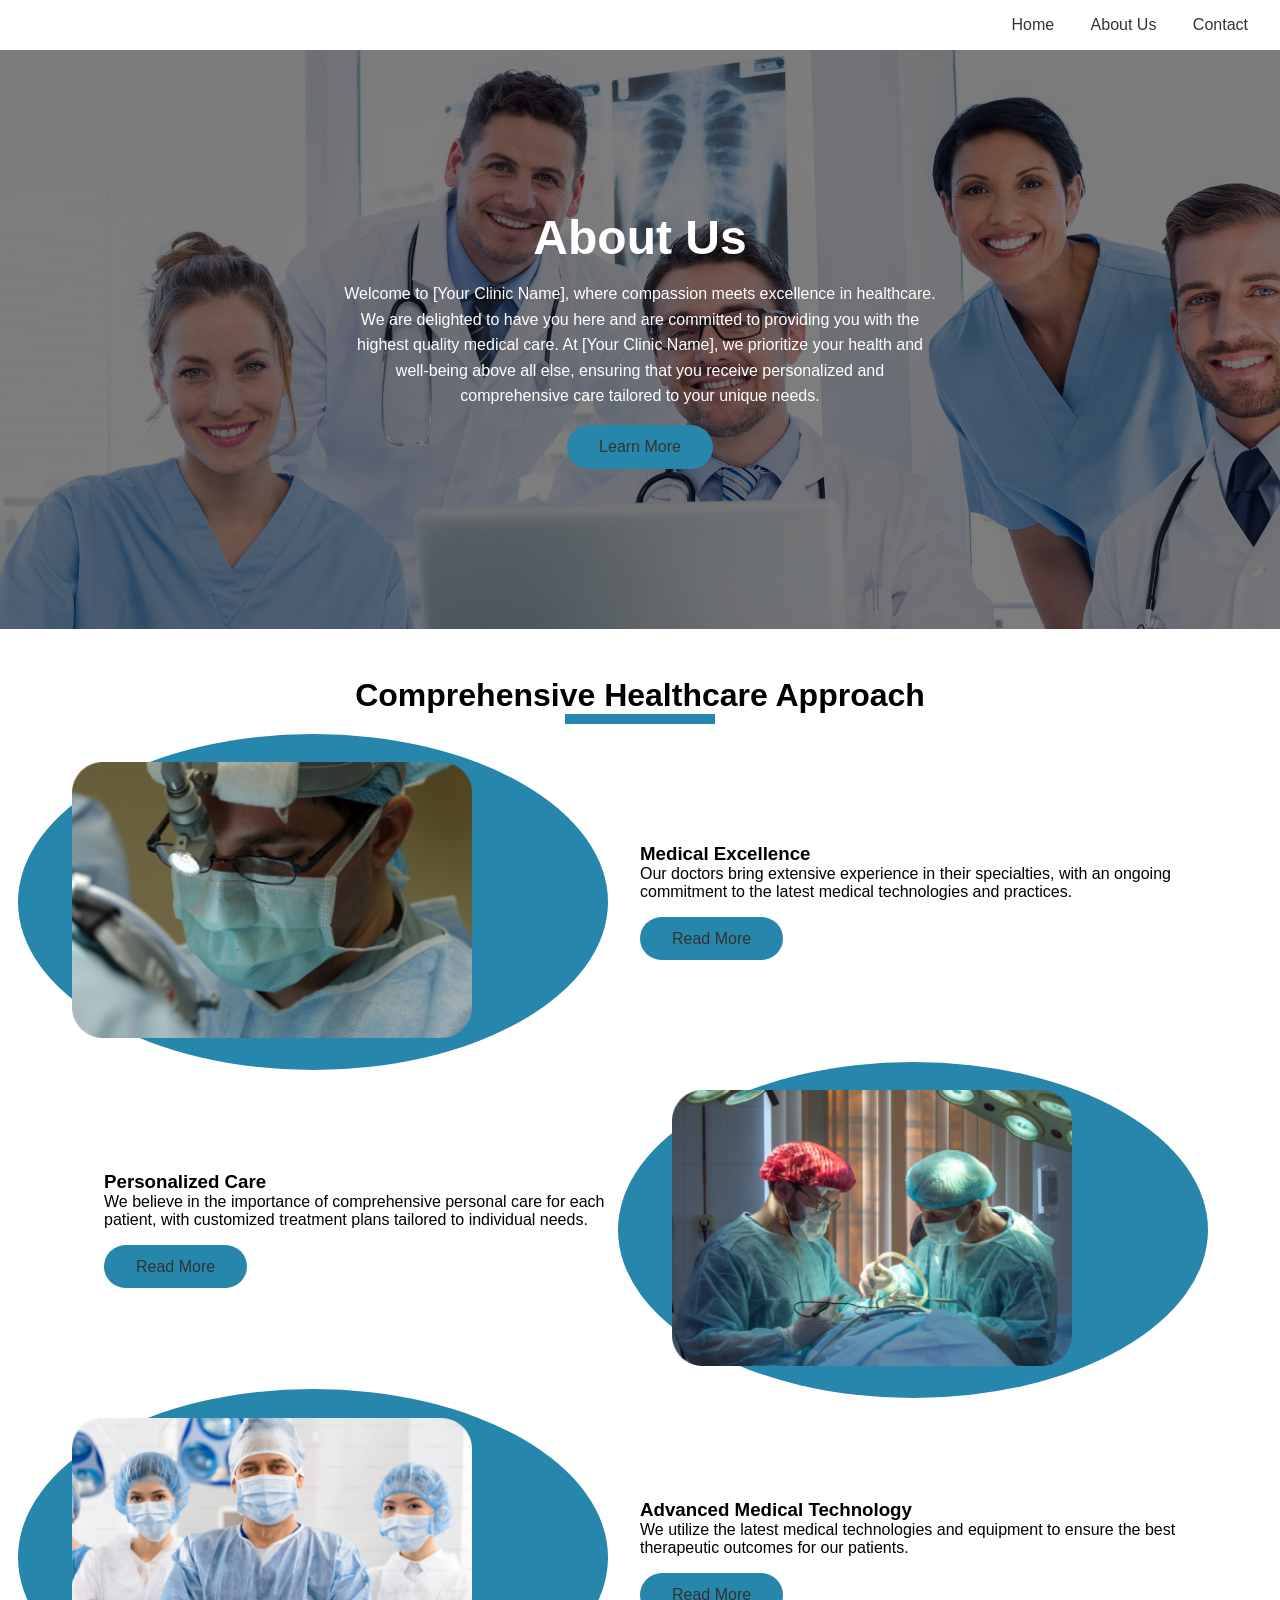
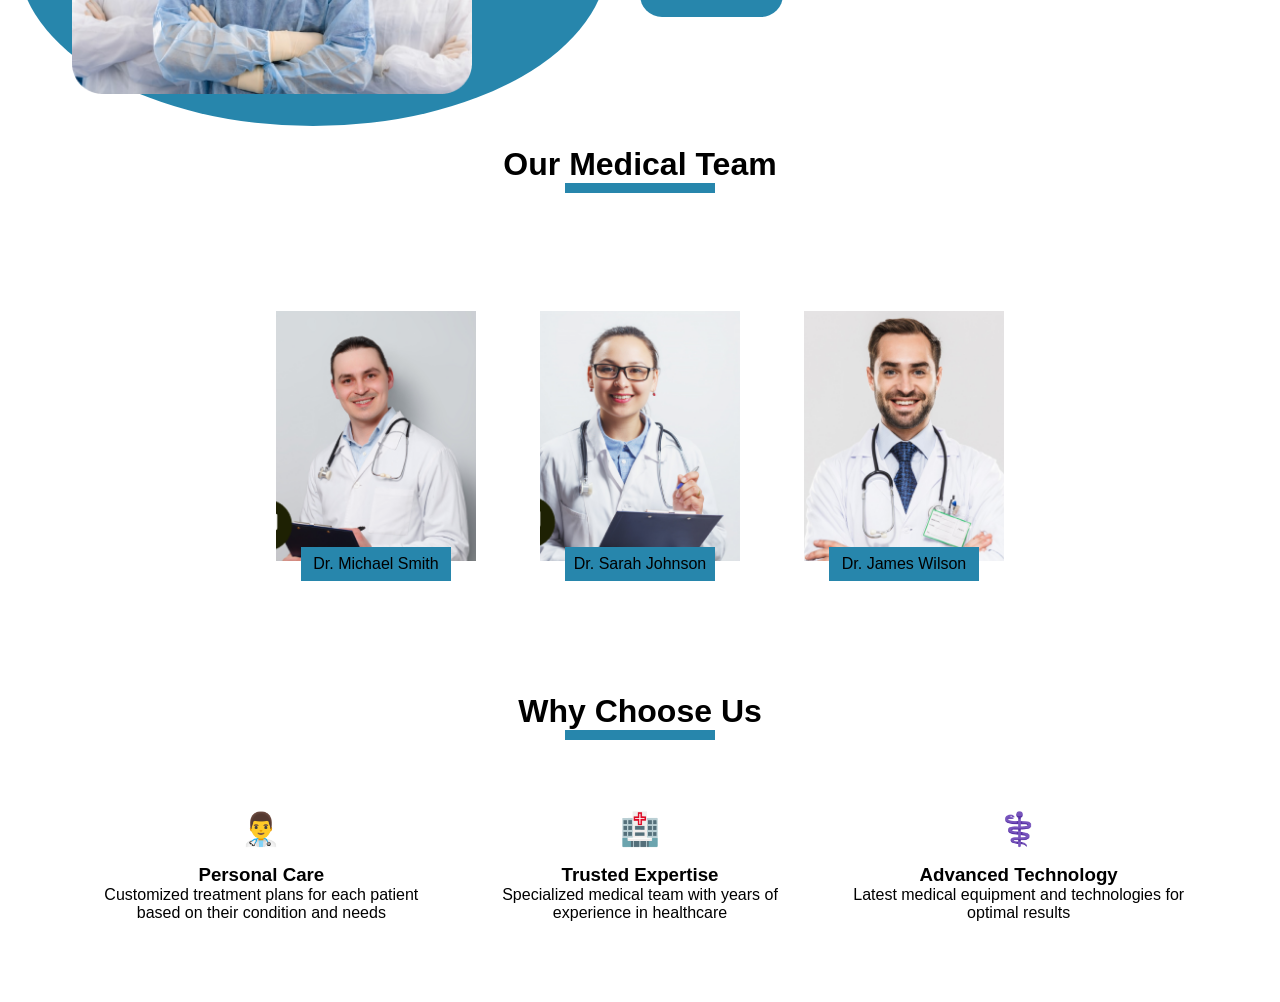
<file: about us.html>
<!DOCTYPE html>
<html lang="en">
<head>
    <meta charset="UTF-8">
    <style>
        * {
            margin: 0;
            padding: 0;
            box-sizing: border-box;
            font-family: Arial, sans-serif;
        }

        .nav {
            padding: 1rem;
            background: #fff;
            text-align: right;
        }

        .nav a {
            margin: 0 1rem;
            text-decoration: none;
            color: #333;
        }

        .hero {
            background: linear-gradient(rgba(0,0,0,0.5), rgba(0,0,0,0.5)), url('./full.jpg');
            background-size: cover;
            color: white;
            text-align: center;
            padding: 10rem 1rem;
        }

        .hero h1 {
            font-size: 3rem;
            margin-bottom: 1rem;
        }

        .hero p {
            max-width: 600px;
            margin: 0 auto;
            line-height: 1.6;
        }

        .yellow-btn {
            display: inline-block;
            background:#2786ac;
            padding: 0.8rem 2rem;
            border-radius: 25px;
            text-decoration: none;
            color: #333;
            margin-top: 1rem;
        }

        .section-title {
            text-align: center;
            font-size: 2rem;
            margin: 3rem 0;
            position: relative;
        }

        .section-title::after {
            content: '';
            display: block;
            width: 150px;
            height: 10px;
            background: #2786ac;
            position: absolute;
            bottom: -10px;
            left: 50%;
            transform: translateX(-50%);
        }

        .feature {
            display: flex;
            align-items: center;
            max-width: 1200px;
            margin: 3rem auto;
            padding: 0 2rem;
        }

        .feature:nth-child(even) {
            flex-direction: row-reverse;
        }

        .feature-content {
            flex: 1;
            padding: 2rem;
        }

        .feature-image {
            flex: 1;
            position: relative;
        }

        .feature-image img {
            width: 100%;
            max-width: 400px;
            border-radius: 5px;
        }

        .yellow-circle {
            position: absolute;
            width: 110%;
            height: 120%;
            background:#2786ac;
            border-radius: 50%;
            z-index: -1;
            top: -10%;
            left: -10%;
        }

        .doctors {
            text-align: center;
            padding: 2rem;
            max-width: 1200px;
            margin: 0 auto;
        }

        .doctor-carousel {
            display: flex;
            justify-content: center;
            gap: 2rem;
            margin: 2rem 0;
        }

        .doctor-card {
            background: white;
            padding: 1rem;
            position: relative;
        }

        .doctor-card img {
            width: 200px;
            height: 250px;
            object-fit: cover;
        }

        .doctor-name {
            background:#2786ac;
            padding: 0.5rem;
            position: absolute;
            bottom: 0;
            left: 50%;
            transform: translateX(-50%);
            min-width: 150px;
        }

        .benefits {
            display: flex;
            justify-content: space-around;
            max-width: 1200px;
            margin: 3rem auto;
            padding: 2rem;
            text-align: center;
        }

        .benefit-item {
            flex: 1;
            margin: 0 1rem;
        }

        .benefit-icon {
            font-size: 2rem;
            margin-bottom: 1rem;
        }
    </style>
</head>
<body>
    <nav class="nav">
        <a href="#">Home</a>
        <a href="#">About Us</a>
        <a href="#">Contact</a>
    </nav>

    <div class="hero">
        <h1>About Us</h1>
        <p>Welcome to [Your Clinic Name], where compassion meets excellence in healthcare. We are delighted to have you here and are committed to providing you with the highest quality medical care. At [Your Clinic Name], we prioritize your health and well-being above all else, ensuring that you receive personalized and comprehensive care tailored to your unique needs.</p>
        <a href="#" class="yellow-btn">Learn More</a>
    </div>

    <h2 class="section-title">Comprehensive Healthcare Approach</h2>

    <div class="feature">
        <div class="feature-content">
            <h3>Medical Excellence</h3>
            <p>Our doctors bring extensive experience in their specialties, with an ongoing commitment to the latest medical technologies and practices.</p>
            <a href="#" class="yellow-btn">Read More</a>
        </div>
        <div class="feature-image">
            <div class="yellow-circle"></div>
            <img src="./img2.png" alt="Medical Care">
        </div>
    </div>

    <div class="feature">
        <div class="feature-content">
            <h3>Personalized Care</h3>
            <p>We believe in the importance of comprehensive personal care for each patient, with customized treatment plans tailored to individual needs.</p>
            <a href="#" class="yellow-btn">Read More</a>
        </div>
        <div class="feature-image">
            <div class="yellow-circle"></div>
            <img src="./img3.png" alt="Personal Care">
        </div>
    </div>

    <div class="feature">
        <div class="feature-content">
            <h3>Advanced Medical Technology</h3>
            <p>We utilize the latest medical technologies and equipment to ensure the best therapeutic outcomes for our patients.</p>
            <a href="#" class="yellow-btn">Read More</a>
        </div>
        <div class="feature-image">
            <div class="yellow-circle"></div>
            <img src="./img1.png" alt="Modern Technology">
        </div>
    </div>

    <h2 class="section-title">Our Medical Team</h2>

    <div class="doctors">
        <div class="doctor-carousel">
            <div class="doctor-card">
                <img src="./doc3.png" alt="Doctor">
                <div class="doctor-name">Dr. Michael Smith</div>
            </div>
            <div class="doctor-card">
                <img src="./doc2.png" alt="Doctor">
                <div class="doctor-name">Dr. Sarah Johnson</div>
            </div>
            <div class="doctor-card">
                <img src="./doc4.png" alt="Doctor">
                <div class="doctor-name">Dr. James Wilson</div>
            </div>
        </div>
    </div>

    <h2 class="section-title">Why Choose Us</h2>

    <div class="benefits">
        <div class="benefit-item">
            <div class="benefit-icon">👨‍⚕️</div>
            <h3>Personal Care</h3>
            <p>Customized treatment plans for each patient based on their condition and needs</p>
        </div>
        <div class="benefit-item">
            <div class="benefit-icon">🏥</div>
            <h3>Trusted Expertise</h3>
            <p>Specialized medical team with years of experience in healthcare</p>
        </div>
        <div class="benefit-item">
            <div class="benefit-icon">⚕️</div>
            <h3>Advanced Technology</h3>
            <p>Latest medical equipment and technologies for optimal results</p>
        </div>
    </div>
</body>
</html>
</file>
